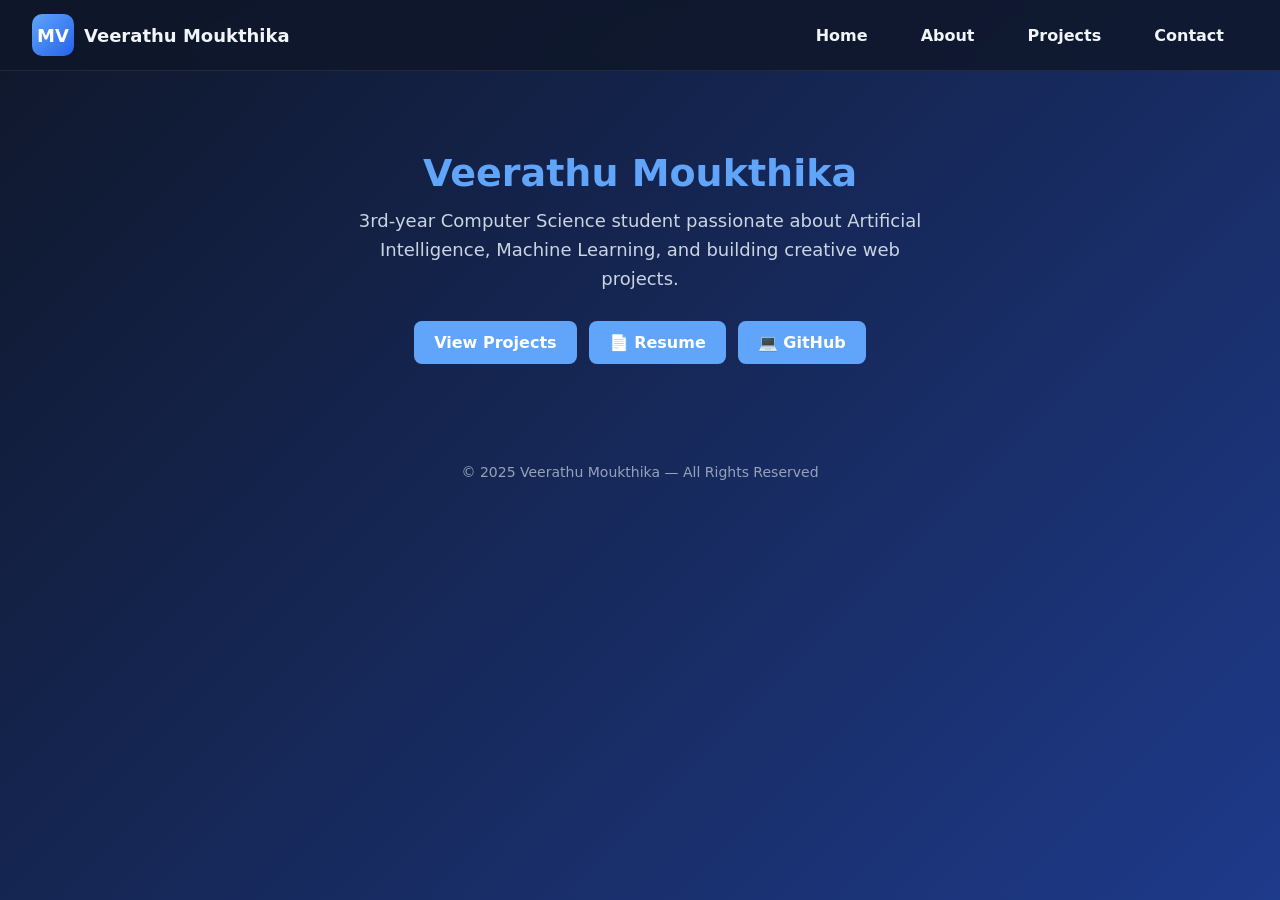
<file: index.html>
<!doctype html>
<html lang="en">
<head>
  <meta charset="utf-8" />
  <meta name="viewport" content="width=device-width,initial-scale=1" />
  <title>Portfolio — Veerathu Moukthika</title>
  <style>
    :root{
      --bg1:#0f172a;
      --bg2:#1e3a8a;
      --accent:#60a5fa;
      --text:#f1f5f9;
      --card:#1e293b;
    }

    *{box-sizing:border-box;margin:0;padding:0;}
    body{
      font-family: 'Inter', system-ui, sans-serif;
      background: linear-gradient(135deg, var(--bg1), var(--bg2));
      color: var(--text);
      min-height: 100vh;
    }

    header{
      position:sticky;
      top:0;
      background:rgba(15,23,42,0.85);
      backdrop-filter:blur(8px);
      display:flex;
      justify-content:space-between;
      align-items:center;
      padding:14px 32px;
      border-bottom:1px solid rgba(255,255,255,0.08);
    }

    .brand{display:flex;align-items:center;gap:10px;font-weight:700;font-size:18px;}
    .brand .logo{
      width:42px;height:42px;border-radius:10px;
      background:linear-gradient(135deg,#60a5fa,#2563eb);
      display:flex;align-items:center;justify-content:center;
      color:white;font-weight:800;
    }

    nav a{
      color:var(--text);
      text-decoration:none;
      margin:0 10px;
      padding:8px 14px;
      border-radius:8px;
      font-weight:600;
      transition:background 0.3s;
    }
    nav a:hover{background:rgba(96,165,250,0.15);}

    main{
      display:flex;
      justify-content:center;
      align-items:center;
      flex-direction:column;
      text-align:center;
      padding:80px 20px;
    }

    h1{font-size:38px;margin-bottom:12px;}
    p{max-width:600px;font-size:18px;line-height:1.6;color:#cbd5e1;}
    .cta{margin-top:28px;display:flex;gap:12px;flex-wrap:wrap;justify-content:center;}

    .btn{
      background:var(--accent);
      color:#fff;
      padding:12px 20px;
      border-radius:8px;
      text-decoration:none;
      font-weight:700;
      transition:transform 0.2s;
    }
    .btn:hover{transform:translateY(-3px);}

    footer{text-align:center;padding:20px;font-size:14px;color:#94a3b8;}
  </style>
</head>
<body>
  <header>
    <div class="brand">
      <div class="logo">MV</div>
      <div>Veerathu Moukthika</div>
    </div>
    <nav>
      <a href="index.html">Home</a>
      <a href="about.html">About</a>
      <a href="projects.html">Projects</a>
      <a href="contact.html">Contact</a>
    </nav>
  </header>

  <main>
    <h1><span style="color:var(--accent)">Veerathu Moukthika</span></h1>
    <p>3rd-year Computer Science student passionate about Artificial Intelligence, Machine Learning, and building creative web projects.</p>
    <div class="cta">
      <a href="projects.html" class="btn">View Projects</a>
      <a href="Resume.pdf" class="btn" target="_blank">📄 Resume</a>
      <a href="https://github.com/moukthikav" class="btn" target="_blank">💻 GitHub</a>
    </div>
  </main>

  <footer>© 2025 Veerathu Moukthika — All Rights Reserved</footer>
</body>
</html>
</file>
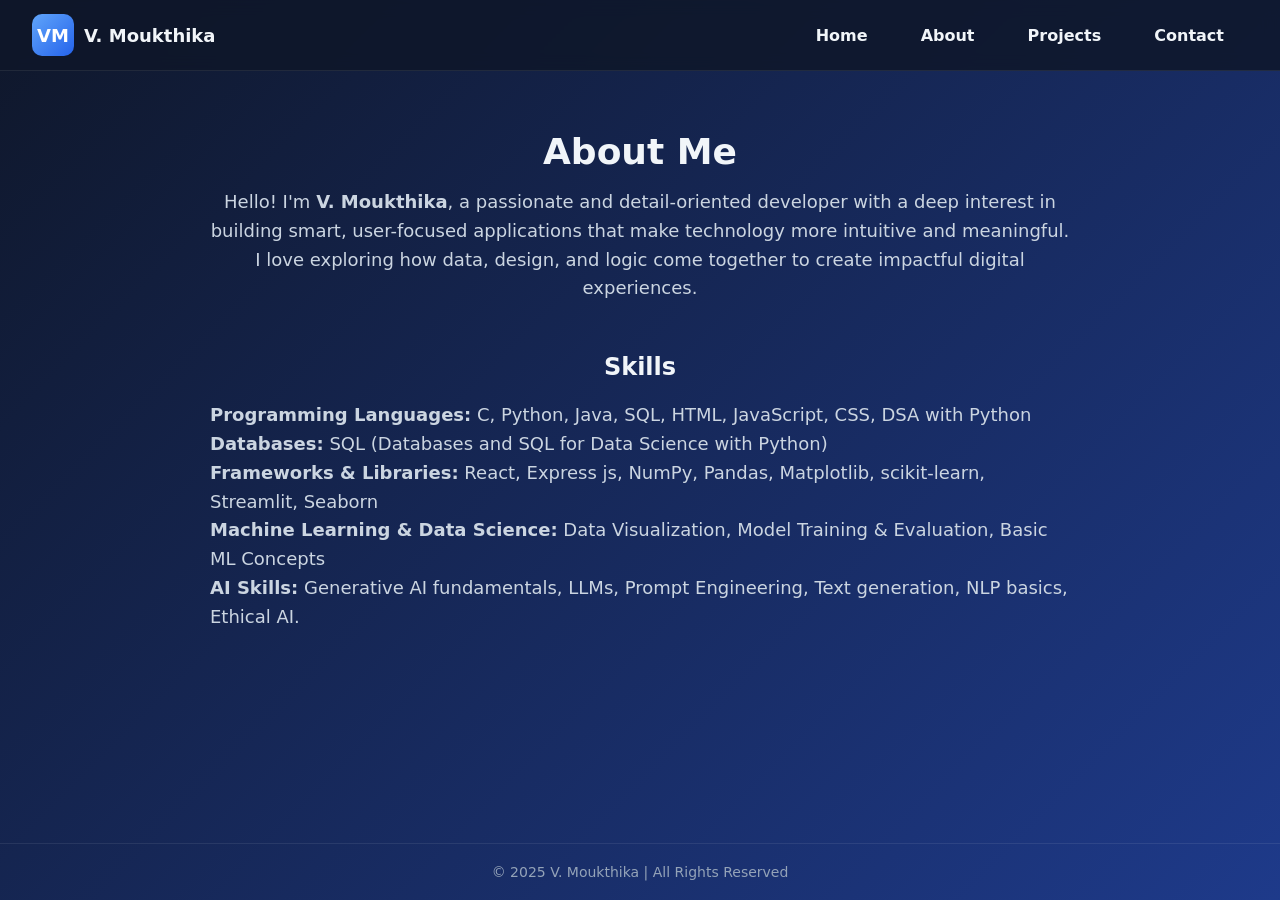
<file: about.html>
<!doctype html>
<html lang="en">
<head>
  <meta charset="utf-8" />
  <meta name="viewport" content="width=device-width, initial-scale=1" />
  <title>About — V. Moukthika</title>
  <link rel="stylesheet" href="style.css">
</head>
<body>
  <header>
    <div class="brand">
      <div class="logo">VM</div>
      <span>V. Moukthika</span>
    </div>
    <nav>
      <a href="index.html">Home</a>
      <a href="about.html" class="active">About</a>
      <a href="projects.html">Projects</a>
      <a href="contact.html">Contact</a>
    </nav>
  </header>

  <main>
    <h1>About Me</h1>
    <p>
      Hello! I'm <strong>V. Moukthika</strong>, a passionate and detail-oriented developer 
      with a deep interest in building smart, user-focused applications that make 
      technology more intuitive and meaningful. I love exploring how data, design, 
      and logic come together to create impactful digital experiences.
    </p>

    <section style="margin-top:50px;">
      <h2>Skills</h2>
      <div style="margin-top:20px;text-align:left;">
        <p><strong>Programming Languages:</strong> C, Python, Java, SQL, HTML, JavaScript, CSS, DSA with Python</p>
        <p><strong>Databases:</strong> SQL (Databases and SQL for Data Science with Python)</p>
        <p><strong>Frameworks & Libraries:</strong>  React, Express js, NumPy, Pandas, Matplotlib, scikit-learn, Streamlit, 
Seaborn  </p>
        <p><strong>Machine Learning & Data Science:</strong> Data Visualization, Model Training & Evaluation, Basic ML Concepts</p>
        <p><strong>AI Skills:</strong>  Generative AI fundamentals, LLMs, Prompt Engineering, Text generation, NLP basics, 
Ethical AI. </p>
      </div>
    </section>
  </main>

  <footer>
    © 2025 V. Moukthika | All Rights Reserved
  </footer>
</body>
</html>
</file>
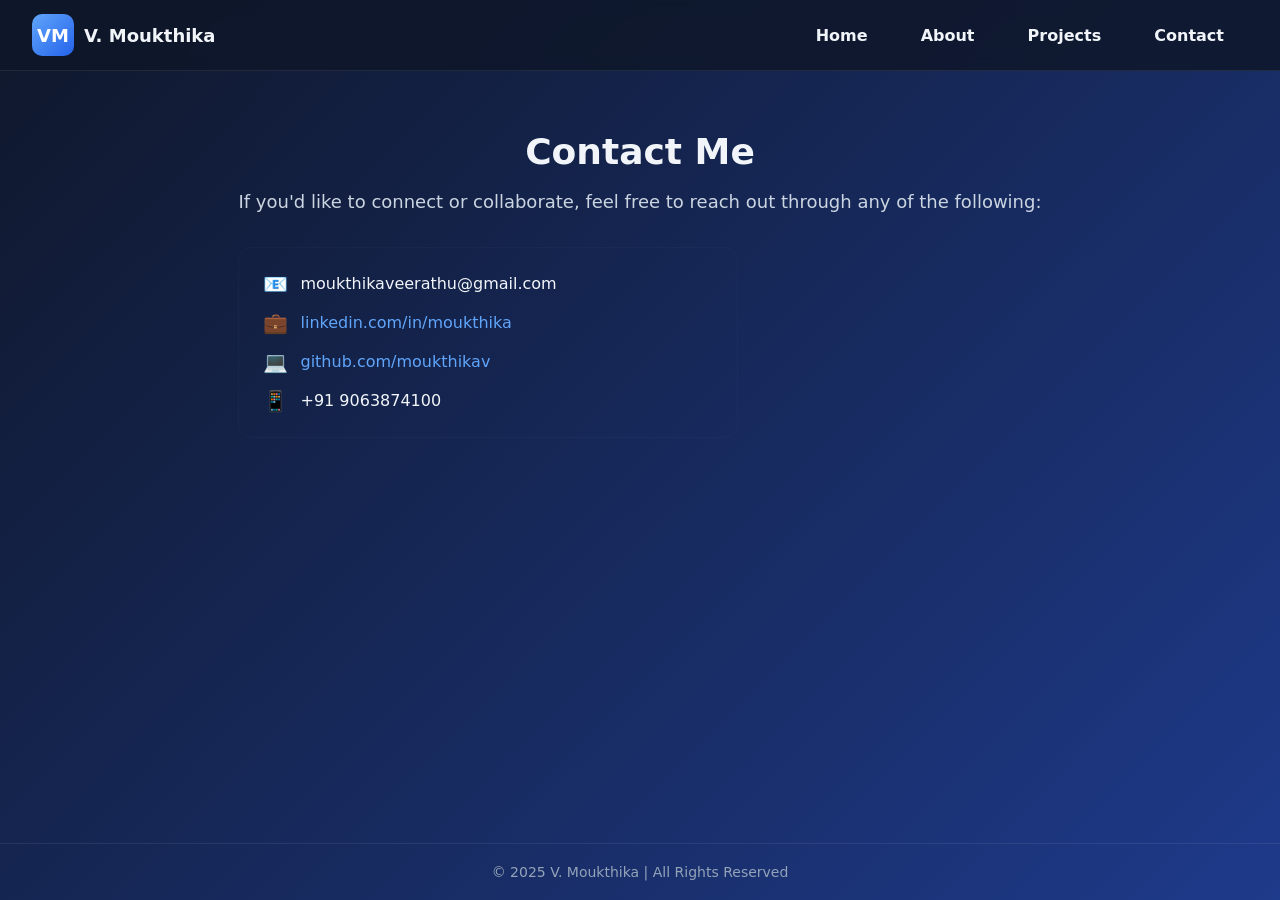
<file: contact.html>
<!doctype html>
<html lang="en">
<head>
  <meta charset="utf-8" />
  <meta name="viewport" content="width=device-width, initial-scale=1" />
  <title>Contact — V. Moukthika</title>
  <link rel="stylesheet" href="style.css">
  <style>
    .contact-list {
      margin-top: 30px;
      display: flex;
      flex-direction: column;
      gap: 15px;
      max-width: 500px;
      background: var(--card);
      padding: 24px;
      border-radius: 14px;
      border: 1px solid rgba(100,116,139,0.06);
    }
    .contact-item {
      display: flex;
      align-items: center;
      gap: 12px;
      font-size: 16px;
    }
    .contact-item a {
      color: var(--accent);
      text-decoration: none;
    }
    .contact-item a:hover {
      text-decoration: underline;
    }
    .icon {
      font-size: 20px;
    }
  </style>
</head>
<body>
  <header>
    <div class="brand">
      <div class="logo">VM</div>
      <span>V. Moukthika</span>
    </div>
    <nav>
      <a href="index.html">Home</a>
      <a href="about.html">About</a>
      <a href="projects.html">Projects</a>
      <a href="contact.html" class="active">Contact</a>
    </nav>
  </header>

  <main>
    <h1>Contact Me</h1>
    <p>If you'd like to connect or collaborate, feel free to reach out through any of the following:</p>

    <div class="contact-list">
      <div class="contact-item">
        <span class="icon">📧</span>
        <span>moukthikaveerathu@gmail.com</span>
      </div>

      <div class="contact-item">
        <span class="icon">💼</span>
        <a href="https://www.linkedin.com/in/moukthika-veerathu-/" target="_blank">linkedin.com/in/moukthika</a>
      </div>

      <div class="contact-item">
        <span class="icon">💻</span>
        <a href="https://github.com/moukthikav" target="_blank">github.com/moukthikav</a>
      </div>

      <div class="contact-item">
        <span class="icon">📱</span>
        <span>+91 9063874100</span>
      </div>
    </div>
  </main>

  <footer>
    © 2025 V. Moukthika | All Rights Reserved
  </footer>
</body>
</html>
</file>
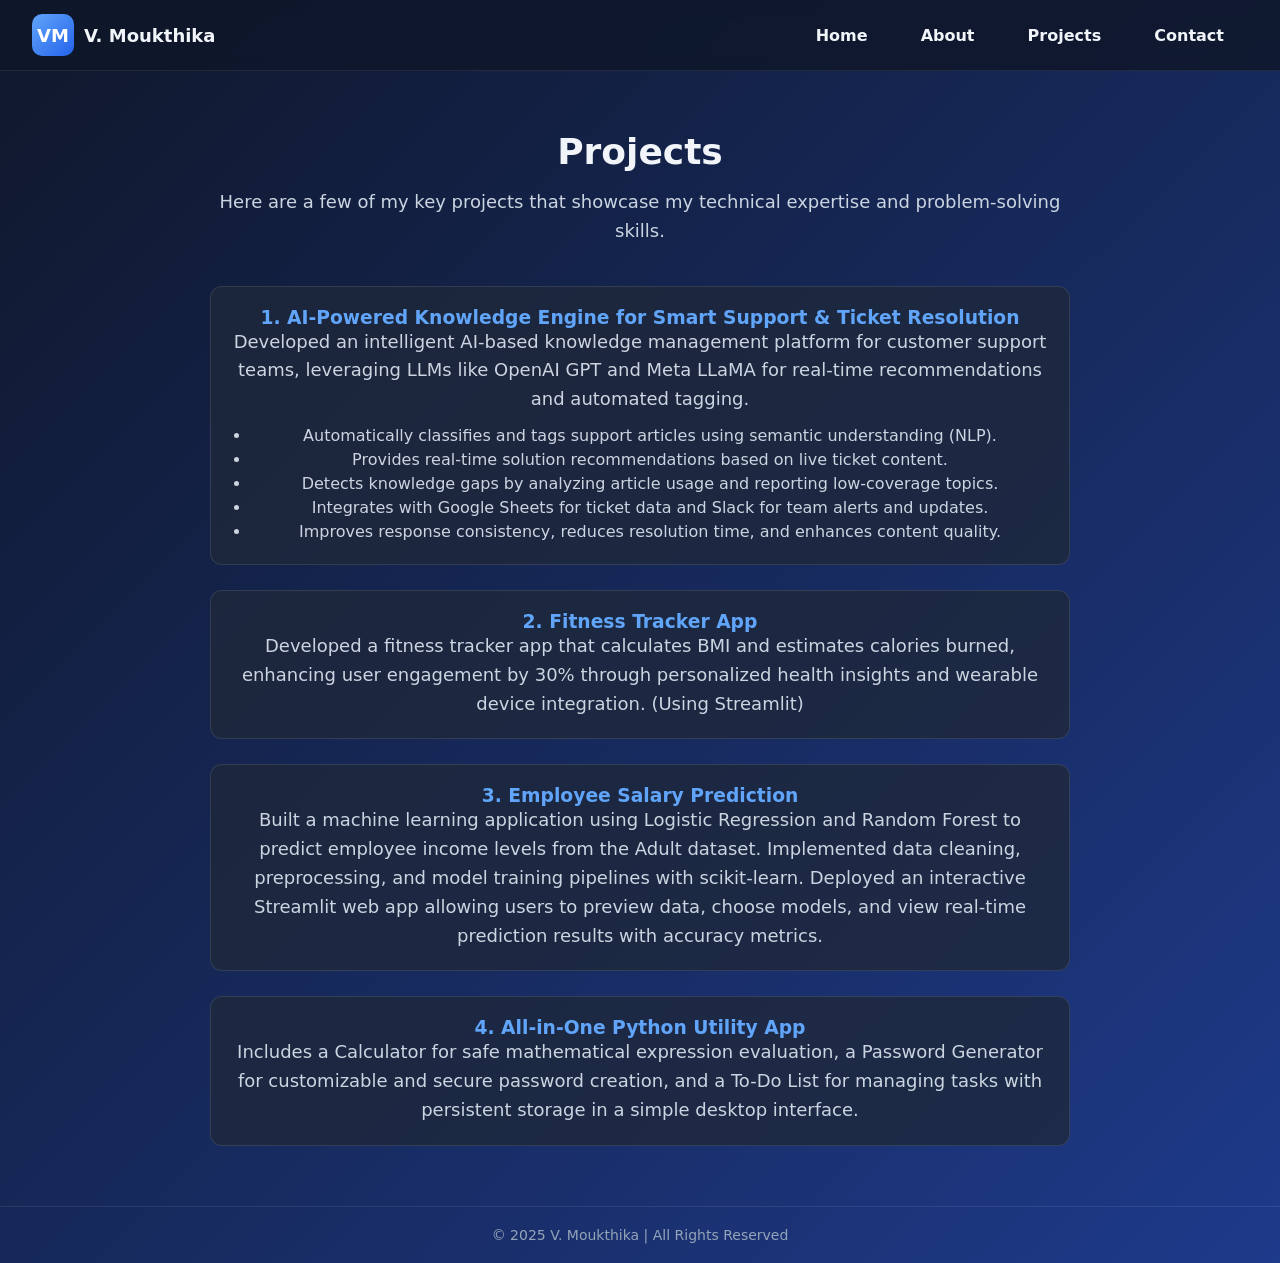
<file: projects.html>
<!doctype html>
<html lang="en">
<head>
  <meta charset="utf-8" />
  <meta name="viewport" content="width=device-width, initial-scale=1" />
  <title>Projects — V. Moukthika</title>
  <link rel="stylesheet" href="style.css">
</head>
<body>
  <header>
    <div class="brand">
      <div class="logo">VM</div>
      <span>V. Moukthika</span>
    </div>
    <nav>
      <a href="index.html">Home</a>
      <a href="about.html">About</a>
      <a href="projects.html" class="active">Projects</a>
      <a href="contact.html">Contact</a>
    </nav>
  </header>

  <main>
    <h1>Projects</h1>
    <p>Here are a few of my key projects that showcase my technical expertise and problem-solving skills.</p>

    <!-- Project 1 -->
    <div class="proj" style="margin-top:40px;">
      <h3>1. AI-Powered Knowledge Engine for Smart Support & Ticket Resolution 
        <a href="#" style="color:#60a5fa;"></a>
      </h3>
      <p>
        Developed an intelligent AI-based knowledge management platform for customer support teams, 
        leveraging LLMs like OpenAI GPT and Meta LLaMA for real-time recommendations and automated tagging.
      </p>
      <ul style="margin-top:10px;">
        <li>Automatically classifies and tags support articles using semantic understanding (NLP).</li>
        <li>Provides real-time solution recommendations based on live ticket content.</li>
        <li>Detects knowledge gaps by analyzing article usage and reporting low-coverage topics.</li>
        <li>Integrates with Google Sheets for ticket data and Slack for team alerts and updates.</li>
        <li>Improves response consistency, reduces resolution time, and enhances content quality.</li>
      </ul>
    </div>

    <!-- Project 2 -->
    <div class="proj" style="margin-top:25px;">
      <h3>2. Fitness Tracker App 
        <a href="#" style="color:#60a5fa;"></a>
      </h3>
      <p>
        Developed a fitness tracker app that calculates BMI and estimates calories burned, 
        enhancing user engagement by 30% through personalized health insights and wearable 
        device integration. (Using Streamlit)
      </p>
    </div>

    <!-- Project 3 -->
    <div class="proj" style="margin-top:25px;">
      <h3>3. Employee Salary Prediction  
        <a href="#" style="color:#60a5fa;"></a>
      </h3>
      <p>
        Built a machine learning application using Logistic Regression and Random Forest to 
        predict employee income levels from the Adult dataset. Implemented data cleaning, 
        preprocessing, and model training pipelines with scikit-learn. Deployed an interactive 
        Streamlit web app allowing users to preview data, choose models, and view real-time 
        prediction results with accuracy metrics.
      </p>
    </div>

    <!-- Project 4 -->
    <div class="proj" style="margin-top:25px;">
      <h3>4. All-in-One Python Utility App 
        <a href="#" style="color:#60a5fa;"></a>
      </h3>
      <p>
        Includes a Calculator for safe mathematical expression evaluation, a Password Generator 
        for customizable and secure password creation, and a To-Do List for managing tasks with 
        persistent storage in a simple desktop interface.
      </p>
    </div>
  </main>

  <footer>
    © 2025 V. Moukthika | All Rights Reserved
  </footer>
</body>
</html>
</file>
<file: style.css>
:root{
  --bg1:#0f172a;
  --bg2:#1e3a8a;
  --accent:#60a5fa;
  --text:#f1f5f9;
  --muted:#cbd5e1;
}

*{
  box-sizing:border-box;
  margin:0;
  padding:0;
  font-family:'Inter',system-ui,Segoe UI,Roboto,sans-serif;
}

body{
  background:linear-gradient(135deg,var(--bg1),var(--bg2));
  color:var(--text);
  min-height:100vh;
  display:flex;
  flex-direction:column;
}

header{
  position:sticky;
  top:0;
  background:rgba(15,23,42,0.85);
  backdrop-filter:blur(8px);
  display:flex;
  justify-content:space-between;
  align-items:center;
  padding:14px 32px;
  border-bottom:1px solid rgba(255,255,255,0.08);
  z-index:100;
}

.brand{display:flex;align-items:center;gap:10px;font-weight:700;font-size:18px;}
.brand .logo{
  width:42px;height:42px;border-radius:10px;
  background:linear-gradient(135deg,#60a5fa,#2563eb);
  display:flex;align-items:center;justify-content:center;
  color:white;font-weight:800;
}

nav a{
  color:var(--text);
  text-decoration:none;
  margin:0 10px;
  padding:8px 14px;
  border-radius:8px;
  font-weight:600;
  transition:background 0.3s;
}
nav a:hover{background:rgba(96,165,250,0.15);}

main{
  flex:1;
  padding:60px 20px;
  max-width:900px;
  margin:auto;
  text-align:center;
}

h1{font-size:36px;margin-bottom:16px;}
p{color:var(--muted);font-size:18px;line-height:1.6;}

.btn{
  background:var(--accent);
  color:#fff;
  padding:12px 20px;
  border-radius:8px;
  text-decoration:none;
  font-weight:700;
  transition:transform 0.2s;
  display:inline-block;
}
.btn:hover{transform:translateY(-3px);}

footer{
  text-align:center;
  padding:20px;
  font-size:14px;
  color:#94a3b8;
  border-top:1px solid rgba(255,255,255,0.08);
}

.skill{
  background:rgba(96,165,250,0.2);
  border:1px solid rgba(255,255,255,0.1);
  color:white;
  padding:12px 20px;
  border-radius:999px;
  font-weight:600;
  transition:transform 0.2s;
}
.skill:hover{transform:translateY(-4px);}

.proj{
  background:rgba(30,41,59,0.8);
  border:1px solid rgba(255,255,255,0.1);
  border-radius:12px;
  padding:20px;
  color:#f1f5f9;
  transition:transform 0.3s;
}
.proj:hover{transform:translateY(-6px);}
.proj h3{color:#60a5fa;}
.proj ul{margin-top:10px;padding-left:20px;color:#cbd5e1;line-height:1.5;}
</file>
